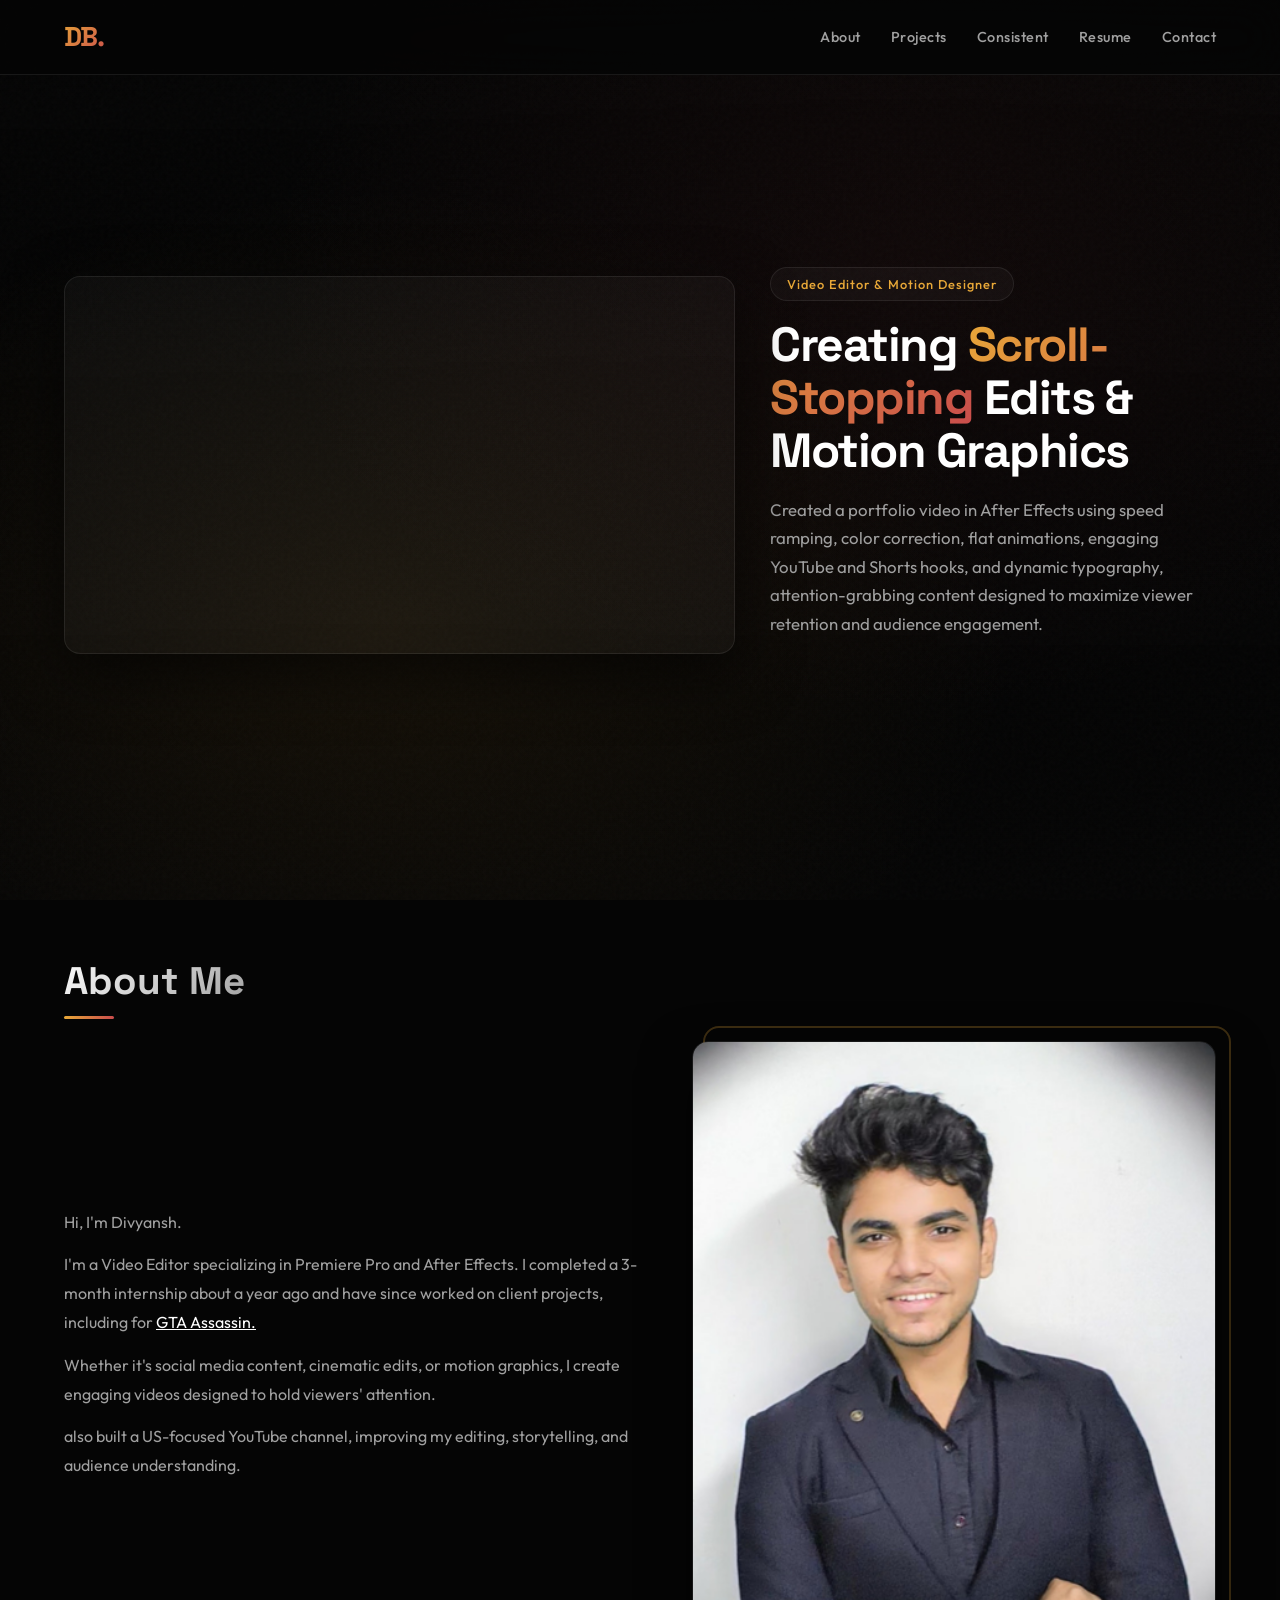
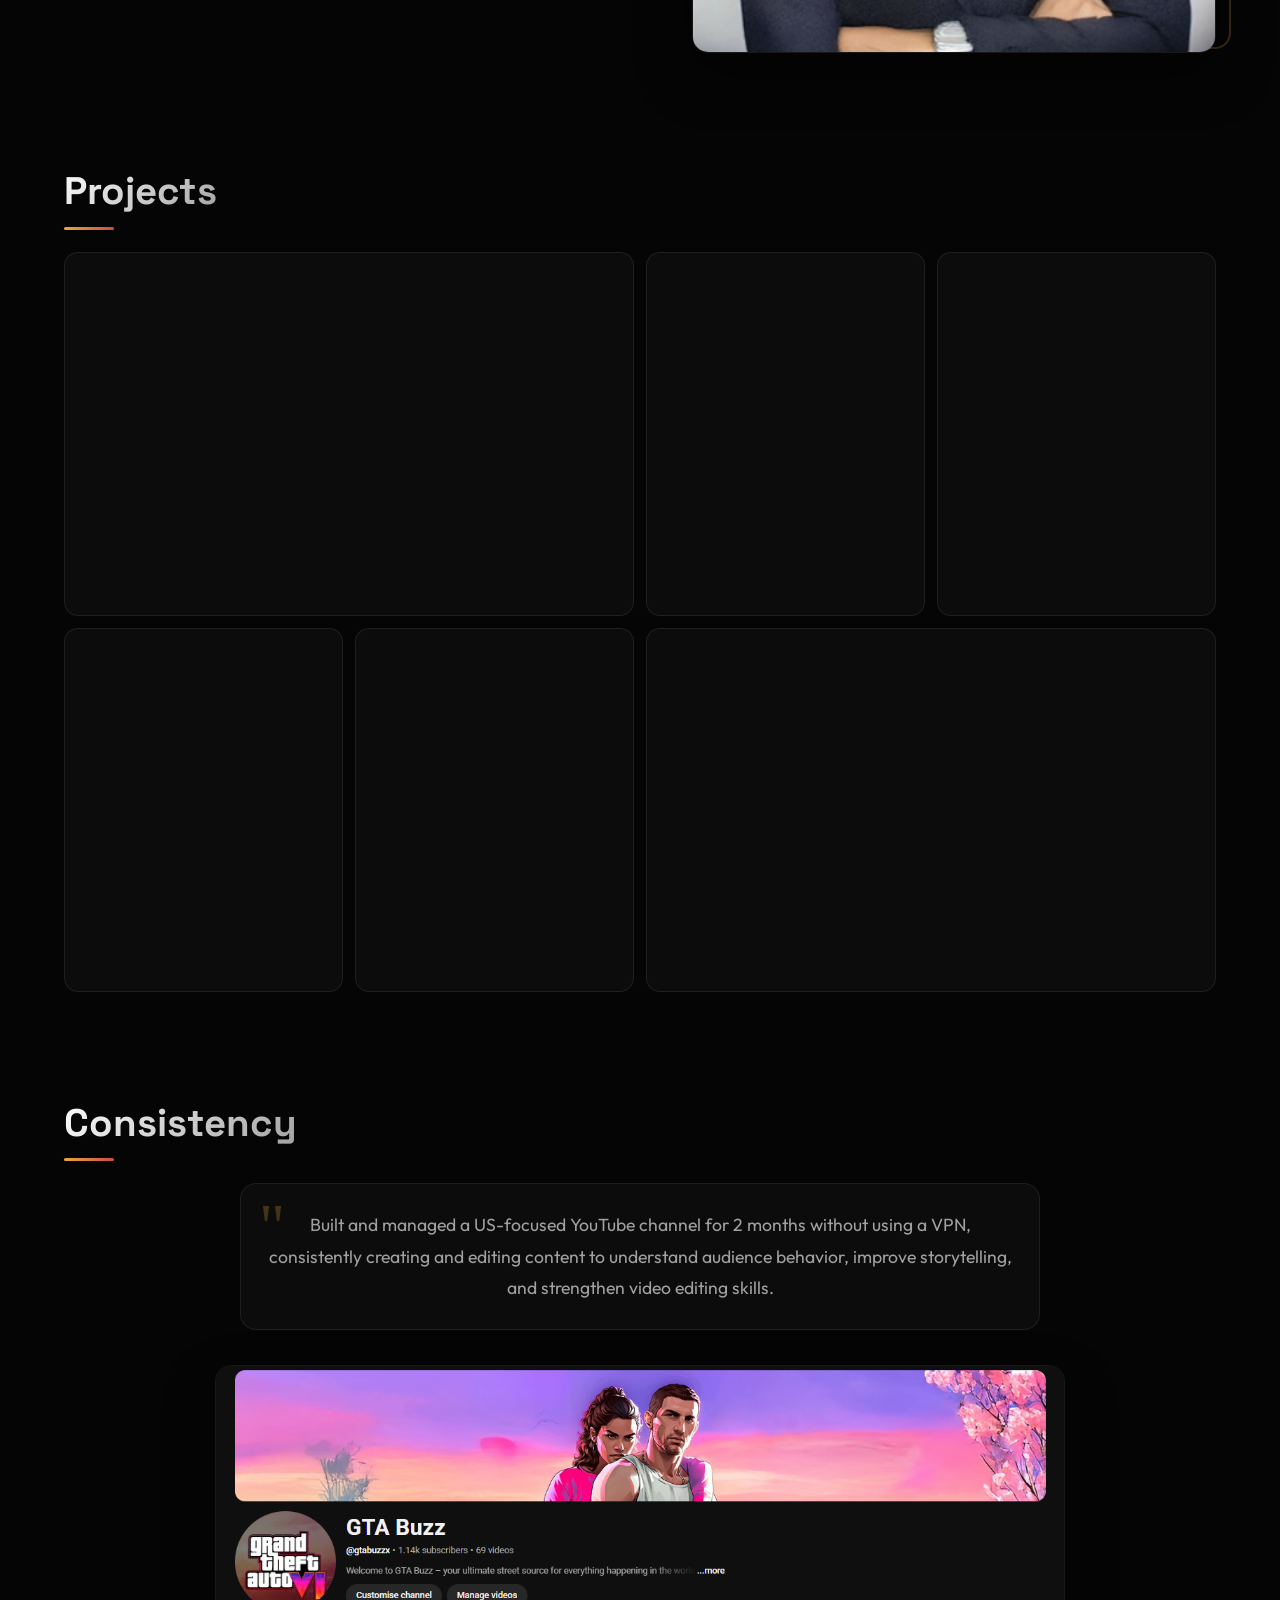
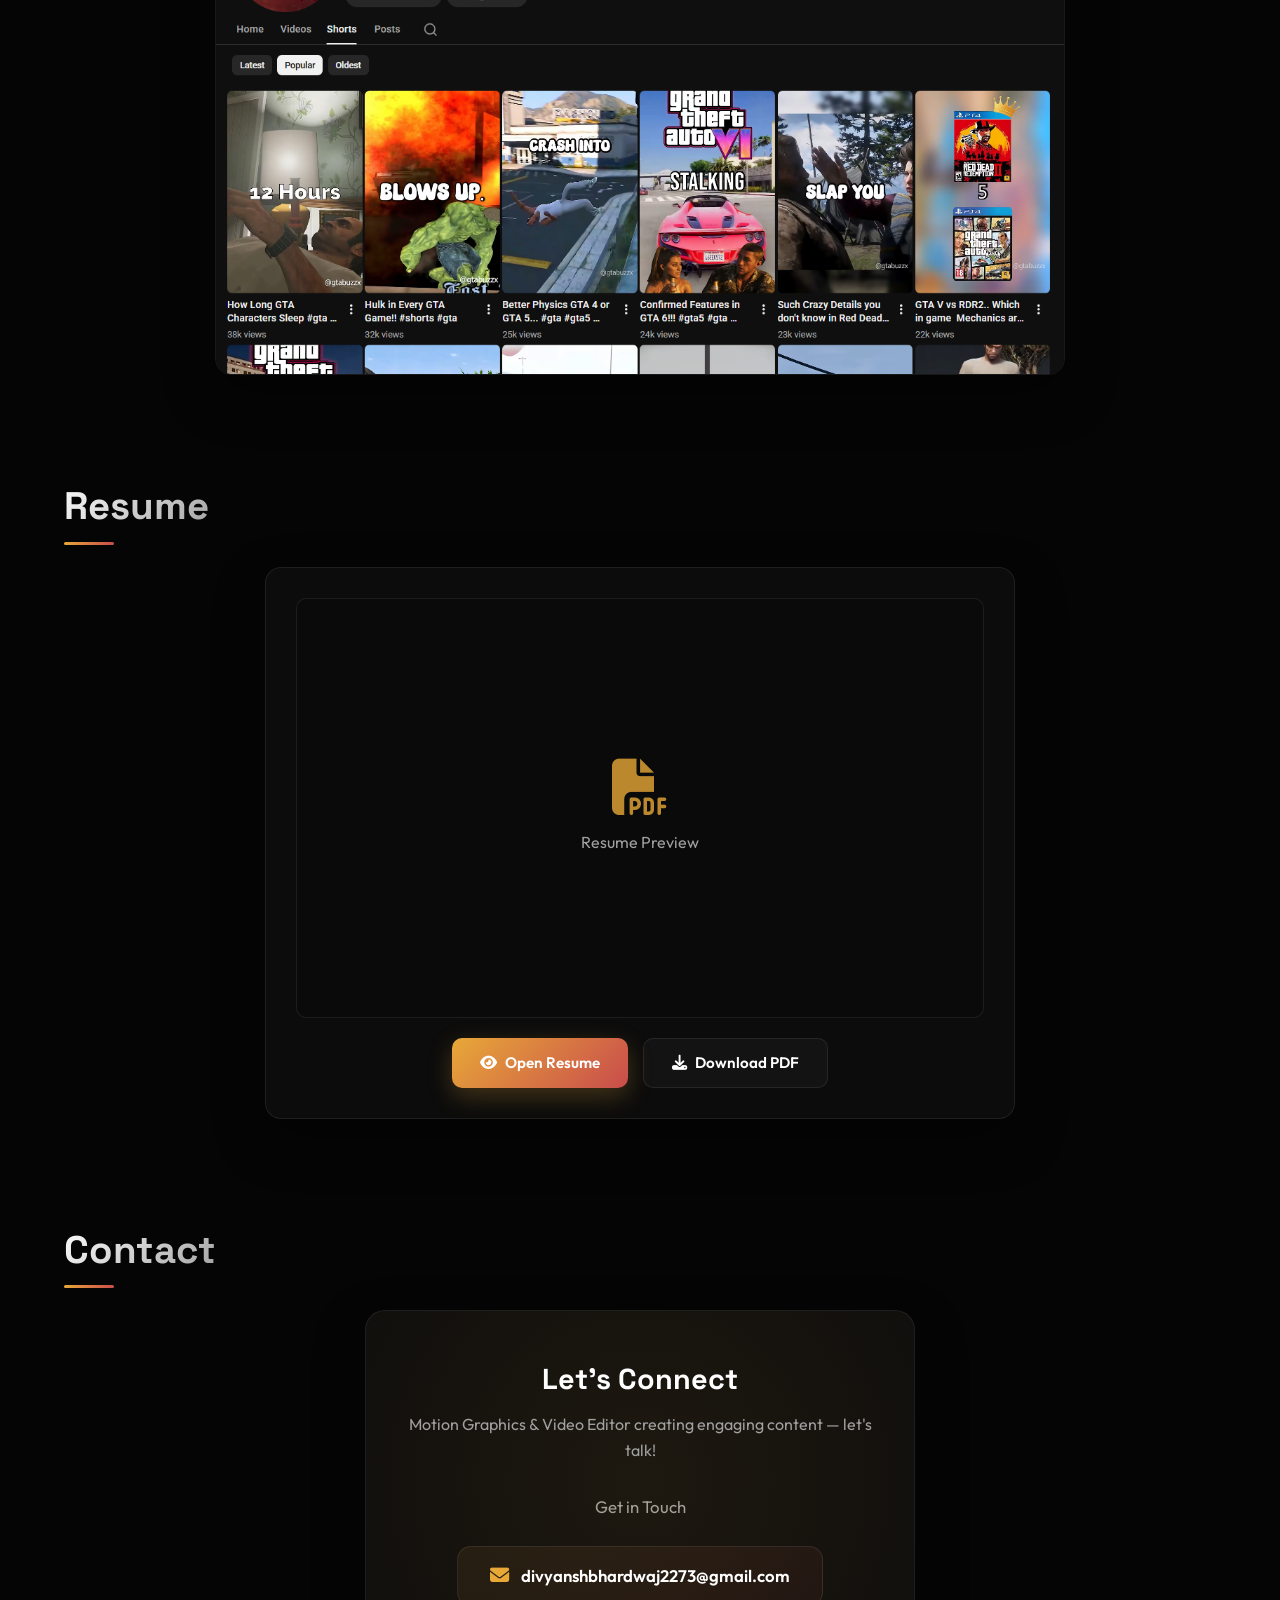
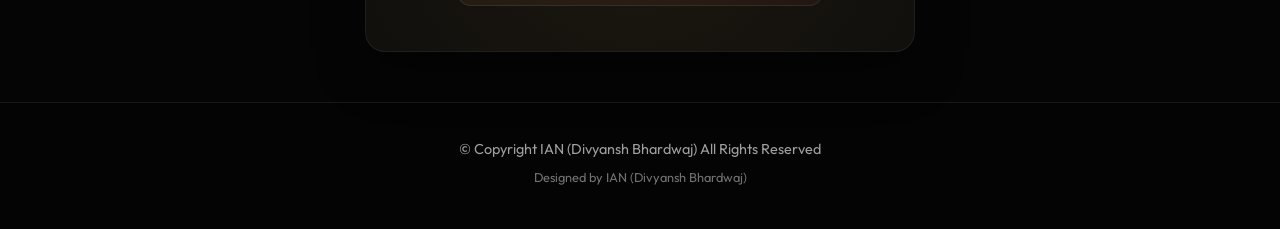
<file: index.html>
<!DOCTYPE html>
<html lang="en">
<head>
    <meta charset="UTF-8">
    <meta name="viewport" content="width=device-width, initial-scale=1.0">
      <link rel="icon" type="image/png" href="Level.png">
    <title>IAN | Video Editor & Motion Designer</title>
    <link href="https://fonts.googleapis.com/css2?family=Outfit:wght@300;400;500;600;700;800;900&family=Space+Grotesk:wght@300;400;500;600;700&display=swap" rel="stylesheet">
    <link rel="stylesheet" href="https://cdnjs.cloudflare.com/ajax/libs/font-awesome/6.5.1/css/all.min.css">
    <link rel="stylesheet" href="style.css">
    
</head>
<body>
    <!-- Loader -->
    <div class="loader" id="loader">
        <div class="loader-spinner"></div>
    </div>

    <!-- Background -->
    <div class="bg-anime"></div>
    <div class="bg-overlay"></div>
    <div class="noise"></div>

    <!-- Navigation -->
    <nav id="navbar">
        <div class="logo">DB.</div>
        <ul class="nav-links" id="navLinks">
            <li><a href="#about">About</a></li>
            <li><a href="#projects">Projects</a></li>
            <li><a href="#consistent">Consistent</a></li>
            <li><a href="#resume">Resume</a></li>
            <li><a href="#contact">Contact</a></li>
        </ul>
        <button class="mobile-menu-btn" id="mobileMenuBtn">
            <i class="fas fa-bars"></i>
        </button>
    </nav>

    <!-- Hero Section -->
    <section class="hero" id="home">
        <div class="hero-video-container">
            <video autoplay muted loop playsinline poster="https://images.unsplash.com/photo-1536240478700-b869070f9279?w=1920">
                <source src="showcase/showcase.mp4" type="video/mp4">
            </video>
            <a href="https://drive.google.com/file/d/180hQkQIxowgHDx26q1V3oQZ9vCZhvKe3/view?usp=sharing" target="_blank" class="video-overlay">
                <div class="play-icon">
                    <i class="fas fa-external-link-alt"></i>
                </div>
            </a>
        </div>
        <div class="hero-content">
            <div class="hero-badge">Video Editor & Motion Designer</div>
            <h1>Creating <span>Scroll-Stopping</span> Edits & Motion Graphics</h1>
            <p> Created a portfolio video in After Effects using speed ramping, color correction, flat animations, engaging YouTube and Shorts hooks, and dynamic typography, attention-grabbing content designed to maximize viewer retention and audience engagement.</p>
            <!--<div class="hero-stats">
                
                <div class="stat">
                    <div class="stat-number">50+</div>
                    <div class="stat-label">Projects Done</div>
                </div>
                <div class="stat">
                    <div class="stat-number">1+</div>
                    <div class="stat-label">Years Exp.</div>
                </div>
            </div>
            -->
        </div>
    </section>

    <!-- About Section -->
    <section id="about">
        <h2 class="section-title">About Me</h2>
        <div class="about">
            <div class="about-text">
                <p>Hi, I'm Divyansh.</p>
                <p>I'm a Video Editor specializing in Premiere Pro and After Effects. I completed a 3-month internship about a year ago and have since worked on client projects, including for <a href="https://www.youtube.com/@thegtaassassin63" class = "heros" target="_blank">GTA Assassin.</a></p>
                <p>Whether it's social media content, cinematic edits, or motion graphics, I create engaging videos designed to hold viewers' attention.</p>
                <p>also built a US-focused YouTube channel, improving my editing, storytelling, and audience understanding.</p>
            </div>
            <div class="about-image">
                <img src="Untitled design.png" alt="Divyansh Bhardwaj">
            </div>
        </div>
    </section>

    <!-- Projects Section -->
    <section id="projects">
        <h2 class="section-title">Projects</h2>
        <div class="projects-wrapper">
            <div class="projects-grid" id="projectsGrid">
                <!-- Project 1 - Landscape -->
                <div class="project-card">
                    <video autoplay muted loop playsinline>
                        <source src="showcase/1 showcase.mp4" type="video/mp4">
                    </video>
                    <a href="https://drive.google.com/file/d/19dyIQ1v7GCd8bCE2ddlC2VJtqGrB8e20/view?usp=drive_link" target="_blank" class="video-overlay">
                        <div class="play-icon">
                            <i class="fas fa-external-link-alt"></i>
                        </div>
                    </a>
                    <div class="project-info">
                        <h3>Typo Portfolio Video</h3>
                        <p>Clean editing, dynamic typography, strong hooks, and engaging motion</p>
                    </div>
                </div>

                <!-- Project 2 - Portrait -->
                <div class="project-card">
                    <video autoplay muted loop playsinline>
                        <source src="showcase/2nd showcase.mp4" type="video/mp4">
                    </video>
                    <a href="https://www.youtube.com/@gtabuzzx/shorts" target="_blank" class="video-overlay">
                        
                    </a>
                    <div class="project-info">
                        <h3>US Audience YouTube Project</h3>
                        <p>Built a US-focused channel using audience research, no VPN.</p>
                    </div>
                </div>

                <!-- Project 3 - Portrait -->
                <div class="project-card">
                    <video autoplay muted loop playsinline>
                        <source src="showcase/3 showcase.mp4" type="video/mp4">
                    </video>
                    <a href="https://drive.google.com/file/d/1-MKAM8SerO2PmQOSMtadBKzpXpOv0X_T/view?usp=sharing" target="_blank" class="video-overlay">
                        <div class="play-icon">
                            <i class="fas fa-external-link-alt"></i>
                        </div>
                    </a>
                    <div class="project-info">
                        <h3>Cherry Cricket Burger Shop Edit</h3>
                        <p>Created a fast-paced promotional edit showcasing burgers with dynamic motion.</p>
                    </div>
                </div>

                <!-- Project 4 - Portrait -->
                <div class="project-card">
                    <video autoplay muted loop playsinline>
                        <source src="showcase/6th showcase.mp4" type="video/mp4">
                    </video>
                    <a href="4.html" target="_blank" class="video-overlay">
                        <div class="play-icon">
                            <i class="fas fa-external-link-alt"></i>
                        </div>
                    </a>
                    <div class="project-info">
                        <h3>Podcast Short Edit</h3>
                        <p>Edited a podcast short for Winter Media Agency with engaging visuals.</p>
                    </div>
                </div>

                <!-- Project 5 - Portrait -->
                <div class="project-card">
                    <video autoplay muted loop playsinline>
                        <source src="showcase/5th showcase.mp4" type="video/mp4">
                    </video>
                    <a href="https://drive.google.com/file/d/1y5ldZulA3E41Iek2gamQdL2ALAURL0bV/view?usp=drive_link" target="_blank" class="video-overlay">
                        <div class="play-icon">
                            <i class="fas fa-external-link-alt"></i>
                        </div>
                    </a>
                    <div class="project-info">
                        <h3>Concept Coffee Brand Advertisement</h3>
                        <p>Created a cinematic coffee ad focused on coffee.</p>
                    </div>
                </div>

                <!-- Project 6 - Landscape -->
                <div class="project-card">
                    <video autoplay muted loop playsinline>
                        <source src="showcase/4 showcase .mp4" type="video/mp4">
                    </video>
                    <a href="https://drive.google.com/file/d/19FNo7VPpc6ZLVTxFm8ZlomNw_rKvbY8I/view?usp=drive_link" target="_blank" class="video-overlay">
                        <div class="play-icon">
                            <i class="fas fa-external-link-alt"></i>
                        </div>
                    </a>
                    <div class="project-info">
                        <h3>Udemy Marketing Animation</h3>
                        <p>Animated flat illustrations into engaging motion graphics for Udemy marketing.</p>
                    </div>
                </div>
            </div>
            <!--
            <div class="pagination">
                <button class="active">1</button>
                <button>2</button>
                <button>3</button>
                <button><i class="fas fa-chevron-right"></i></button>
            </div> -->
        </div>
    </section>

    <!-- Consistent Section -->
    <section id="consistent">
        <h2 class="section-title">Consistency</h2>
        <div class="consistent">
            <div class="consistent-text">
                Built and managed a US-focused YouTube channel for 2 months without using a VPN, consistently creating and editing content to understand audience behavior, improve storytelling, and strengthen video editing skills.
            </div>
            <div class="consistent-image">
                <img src="showcase/Screenshot 2026-06-10 170853.png" alt="YouTube Channel Analytics">
            </div>
        </div>
    </section>

    <!-- Resume Section -->
    <section id="resume">
        <h2 class="section-title">Resume</h2>
        <div class="resume">
            <div class="pdf-container">
                <div class="pdf-preview">
                    <i class="fas fa-file-pdf"></i>
                    <p>Resume Preview</p>
                </div>
                <div class="pdf-actions">
                    <a href="1. Divyansh DM.pdf" target="_blank" class="btn btn-primary">
                        <i class="fas fa-eye"></i> Open Resume
                    </a>
                    <a href="1. Divyansh DM.pdf" download class="btn btn-secondary">
                        <i class="fas fa-download"></i> Download PDF
                    </a>
                </div>
            </div>
        </div>
    </section>

    <!-- Contact Section -->
    <section id="contact">
        <h2 class="section-title">Contact</h2>
        <div class="contact">
            <div class="contact-box">
                <h3>Let's Connect</h3>
                <p class="subtitle">Motion Graphics & Video Editor creating engaging content — let's talk!</p>
                <p style="color: var(--gray); margin-bottom: 25px; font-size: 1.05rem;">Get in Touch</p>
                <a href="mailto:divyanshbhardwaj2273@gmail.com" class="email-link">
                    <i class="fas fa-envelope"></i>
                    divyanshbhardwaj2273@gmail.com
                </a>
            </div>
        </div>
    </section>

    <!-- Footer -->
    <footer>
        <p>© Copyright IAN (Divyansh Bhardwaj) All Rights Reserved</p>
        <p class="designer">Designed by IAN (Divyansh Bhardwaj)</p>
    </footer>

    <script src="script.js"></script>
</body>
</html>
</file>
<file: style.css>
* {
    margin: 0;
    padding: 0;
    box-sizing: border-box;
}

:root {
    --primary: #e8a838;
    --secondary: #c94c4c;
    --accent: #f4d03f;
    --dark: #0a0a0a;
    --darker: #050505;
    --light: #ffffff;
    --gray: #a0a0a0;
    --glass: rgba(255, 255, 255, 0.03);
    --glass-border: rgba(255, 255, 255, 0.08);
    --warm-glow: rgba(232, 168, 56, 0.15);
}

.heros{
    color : white;
}


html {
    scroll-behavior: smooth;
    scroll-padding-top: 70px;
}

body {
    font-family: 'Outfit', sans-serif;
    background: var(--darker);
    color: var(--light);
    overflow-x: hidden;
    line-height: 1.6;
}

/* Custom Scrollbar */
::-webkit-scrollbar {
    width: 6px;
}
::-webkit-scrollbar-track {
    background: var(--darker);
}
::-webkit-scrollbar-thumb {
    background: linear-gradient(180deg, var(--primary), var(--secondary));
    border-radius: 3px;
}

/* Background - Japanese Ramen Shop Night Vibe */
.bg-anime {
    position: fixed;
    top: 0;
    left: 0;
    width: 100%;
    height: 100%;
    z-index: -2;
    background: url('https://kimi-web-img.moonshot.cn/img/images.unsplash.com/ad7e8c126ccae4115f1ba00fb99d2e0ee0cd51ee') center/cover no-repeat;
    filter: brightness(0.42) saturate(1.05) contrast(1.4);
}

.bg-overlay {
    position: fixed;
    top: 0;
    left: 0;
    width: 100%;
    height: 100%;
    z-index: -1;
    background: 
        radial-gradient(ellipse at 30% 70%, rgba(232, 168, 56, 0.08) 0%, transparent 50%),
        radial-gradient(ellipse at 70% 30%, rgba(201, 76, 76, 0.06) 0%, transparent 50%),
        linear-gradient(to bottom, rgba(5,5,5,0.3) 0%, var(--darker) 100%);
    pointer-events: none;
}

/* Noise Texture */
.noise {
    position: fixed;
    top: 0;
    left: 0;
    width: 100%;
    height: 100%;
    z-index: -1;
    opacity: 0.025;
    background-image: url("data:image/svg+xml,%3Csvg viewBox='0 0 256 256' xmlns='http://www.w3.org/2000/svg'%3E%3Cfilter id='noise'%3E%3CfeTurbulence type='fractalNoise' baseFrequency='0.9' numOctaves='4' stitchTiles='stitch'/%3E%3C/filter%3E%3Crect width='100%25' height='100%25' filter='url(%23noise)'/%3E%3C/svg%3E");
    pointer-events: none;
}

/* Navigation */
nav {
    position: fixed;
    top: 0;
    width: 100%;
    padding: 15px 5%;
    display: flex;
    justify-content: space-between;
    align-items: center;
    z-index: 1000;
    background: rgba(5, 5, 5, 0.85);
    backdrop-filter: blur(20px);
    border-bottom: 1px solid var(--glass-border);
    transition: all 0.3s ease;
}

.logo {
    font-family: 'Space Grotesk', sans-serif;
    font-size: 1.7rem;
    font-weight: 700;
    background: linear-gradient(135deg, var(--primary), var(--secondary));
    -webkit-background-clip: text;
    -webkit-text-fill-color: transparent;
    background-clip: text;
    letter-spacing: -1px;
    cursor: pointer;
    transition: transform 0.3s ease;
}

.logo:hover {
    transform: scale(1.05);
}

.nav-links {
    display: flex;
    gap: 30px;
    list-style: none;
}

.nav-links a {
    text-decoration: none;
    color: var(--gray);
    font-weight: 500;
    font-size: 0.9rem;
    position: relative;
    transition: color 0.3s ease;
    letter-spacing: 0.5px;
}

.nav-links a::after {
    content: '';
    position: absolute;
    bottom: -4px;
    left: 0;
    width: 0;
    height: 2px;
    background: linear-gradient(90deg, var(--primary), var(--secondary));
    transition: width 0.3s ease;
}

.nav-links a:hover {
    color: var(--light);
}

.nav-links a:hover::after {
    width: 100%;
}

.mobile-menu-btn {
    display: none;
    background: none;
    border: none;
    color: var(--light);
    font-size: 1.4rem;
    cursor: pointer;
}

/* Sections Common - REDUCED GAPS */
section {
    padding: 50px 5%;
    max-width: 1400px;
    margin: 0 auto;
    position: relative;
}

.section-title {
    font-family: 'Space Grotesk', sans-serif;
    font-size: 2.4rem;
    font-weight: 700;
    margin-bottom: 30px;
    background: linear-gradient(135deg, var(--light), var(--gray));
    -webkit-background-clip: text;
    -webkit-text-fill-color: transparent;
    background-clip: text;
    position: relative;
    display: inline-block;
}

.section-title::after {
    content: '';
    position: absolute;
    bottom: -8px;
    left: 0;
    width: 50px;
    height: 3px;
    background: linear-gradient(90deg, var(--primary), var(--secondary));
    border-radius: 2px;
}

/* Hero Section - REDUCED GAPS */
.hero {
    min-height: 100vh;
    display: flex;
    align-items: center;
    padding-top: 80px;
    gap: 35px;
}

.hero-video-container {
    flex: 1.2;
    position: relative;
    border-radius: 16px;
    overflow: hidden;
    box-shadow: 0 20px 60px rgba(0,0,0,0.6);
    border: 1px solid var(--glass-border);
    background: var(--glass);
    aspect-ratio: 16/9;
}

.hero-video-container video {
    width: 100%;
    height: 100%;
    object-fit: cover;
    display: block;
}

.video-overlay {
    position: absolute;
    top: 0;
    left: 0;
    width: 100%;
    height: 100%;
    background: rgba(0,0,0,0.45);
    display: flex;
    align-items: center;
    justify-content: center;
    opacity: 0;
    transition: opacity 0.4s ease;
    cursor: pointer;
}

.hero-video-container:hover .video-overlay {
    opacity: 1;
}

.play-icon {
    width: 65px;
    height: 65px;
    background: linear-gradient(135deg, var(--primary), var(--secondary));
    border-radius: 50%;
    display: flex;
    align-items: center;
    justify-content: center;
    transform: scale(0.85);
    transition: transform 0.3s ease;
    box-shadow: 0 8px 30px rgba(232, 168, 56, 0.35);
}

.video-overlay:hover .play-icon {
    transform: scale(1);
}

.play-icon i {
    color: white;
    font-size: 1.3rem;
    margin-left: 3px;
}

.hero-content {
    flex: 0.8;
}

.hero-badge {
    display: inline-block;
    padding: 6px 16px;
    background: var(--glass);
    border: 1px solid var(--glass-border);
    border-radius: 50px;
    font-size: 0.8rem;
    color: var(--primary);
    margin-bottom: 18px;
    font-weight: 500;
    letter-spacing: 1px;
}

.hero h1 {
    font-family: 'Space Grotesk', sans-serif;
    font-size: 3rem;
    font-weight: 800;
    line-height: 1.1;
    margin-bottom: 18px;
    letter-spacing: -1.5px;
}

.hero h1 span {
    background: linear-gradient(135deg, var(--primary), var(--secondary));
    -webkit-background-clip: text;
    -webkit-text-fill-color: transparent;
    background-clip: text;
}

.hero p {
    font-size: 1.05rem;
    color: var(--gray);
    line-height: 1.7;
    margin-bottom: 25px;
}

.hero-stats {
    display: flex;
    gap: 30px;
    margin-top: 25px;
}

.stat {
    text-align: center;
}

.stat-number {
    font-family: 'Space Grotesk', sans-serif;
    font-size: 1.7rem;
    font-weight: 700;
    color: var(--primary);
}

.stat-label {
    font-size: 0.8rem;
    color: var(--gray);
    margin-top: 3px;
}

/* About Section - REDUCED GAPS */
.about {
    display: flex;
    gap: 45px;
    align-items: center;
}

.about-text {
    flex: 1;
}

.about-text p {
    font-size: 1rem;
    color: var(--gray);
    line-height: 1.8;
    margin-bottom: 14px;
}

.about-image {
    flex: 0.9;
    position: relative;
}

.about-image img {
    width: 100%;
    border-radius: 16px;
    box-shadow: 0 20px 50px rgba(0,0,0,0.5);
    border: 1px solid var(--glass-border);
    transition: transform 0.5s ease;
}

.about-image:hover img {
    transform: translateY(-8px);
}

.about-image::before {
    content: '';
    position: absolute;
    top: -15px;
    right: -15px;
    width: 100%;
    height: 100%;
    border: 2px solid var(--primary);
    border-radius: 16px;
    z-index: -1;
    opacity: 0.25;
}

/* Projects Section - REDUCED GAPS */
.projects-wrapper {
    position: relative;
}

.projects-grid {
    display: grid;
    grid-template-columns: repeat(4, 1fr);
    grid-template-rows: repeat(2, 1fr);
    gap: 12px;
    height: calc(100vh - 160px);
    min-height: 450px;
}

.project-card {
    position: relative;
    border-radius: 14px;
    overflow: hidden;
    border: 1px solid var(--glass-border);
    background: var(--glass);
    cursor: pointer;
    transition: transform 0.4s ease, box-shadow 0.4s ease;
}

.project-card:hover {
    transform: translateY(-4px);
    box-shadow: 0 15px 50px rgba(0,0,0,0.5);
}

.project-card video {
    width: 100%;
    height: 100%;
    object-fit: cover;
    display: block;
}

.project-card .video-overlay {
    background: rgba(0,0,0,0.5);
}

.project-card .play-icon {
    width: 55px;
    height: 55px;
}

/* Grid positioning */
.project-card:nth-child(1) {
    grid-column: 1 / 3;
    grid-row: 1 / 2;
}

.project-card:nth-child(2) {
    grid-column: 3 / 4;
    grid-row: 1 / 2;
}

.project-card:nth-child(3) {
    grid-column: 4 / 5;
    grid-row: 1 / 2;
}

.project-card:nth-child(4) {
    grid-column: 1 / 2;
    grid-row: 2 / 3;
}

.project-card:nth-child(5) {
    grid-column: 2 / 3;
    grid-row: 2 / 3;
}

.project-card:nth-child(6) {
    grid-column: 3 / 5;
    grid-row: 2 / 3;
}

.project-info {
    position: absolute;
    bottom: 0;
    left: 0;
    width: 100%;
    padding: 15px;
    background: linear-gradient(to top, rgba(0,0,0,0.9), transparent);
    transform: translateY(100%);
    transition: transform 0.4s ease;
}

.project-card:hover .project-info {
    transform: translateY(0);
}

.project-info h3 {
    font-size: 1rem;
    font-weight: 600;
    margin-bottom: 3px;
}

.project-info p {
    font-size: 0.8rem;
    color: var(--gray);
}

/* Pagination - REDUCED GAPS */
.pagination {
    display: flex;
    justify-content: center;
    gap: 10px;
    margin-top: 25px;
}

.pagination button {
    width: 42px;
    height: 42px;
    border-radius: 10px;
    border: 1px solid var(--glass-border);
    background: var(--glass);
    color: var(--light);
    font-family: 'Space Grotesk', sans-serif;
    font-size: 1rem;
    font-weight: 600;
    cursor: pointer;
    transition: all 0.3s ease;
    display: flex;
    align-items: center;
    justify-content: center;
}

.pagination button:hover,
.pagination button.active {
    background: linear-gradient(135deg, var(--primary), var(--secondary));
    border-color: transparent;
    transform: translateY(-2px);
    box-shadow: 0 8px 25px rgba(232, 168, 56, 0.3);
}

/* Consistent Section - REDUCED GAPS */
.consistent {
    text-align: center;
}

.consistent-text {
    max-width: 800px;
    margin: 0 auto 35px;
    font-size: 1.1rem;
    color: var(--gray);
    line-height: 1.8;
    padding: 25px;
    background: var(--glass);
    border: 1px solid var(--glass-border);
    border-radius: 16px;
    position: relative;
}

.consistent-text::before {
    content: '"';
    position: absolute;
    top: -15px;
    left: 18px;
    font-size: 4rem;
    color: var(--primary);
    opacity: 0.25;
    font-family: serif;
}

.consistent-image {
    width: 100%;
    max-width: 850px;
    margin: 0 auto;
    border-radius: 16px;
    overflow: hidden;
    border: 1px solid var(--glass-border);
    box-shadow: 0 20px 50px rgba(0,0,0,0.4);
}

.consistent-image img {
    width: 100%;
    display: block;
    transition: transform 0.5s ease;
}

.consistent-image:hover img {
    transform: scale(1.05);
}

/* Resume Section - REDUCED GAPS */
.resume {
    text-align: center;
}

.pdf-container {
    max-width: 750px;
    margin: 0 auto;
    background: var(--glass);
    border: 1px solid var(--glass-border);
    border-radius: 16px;
    padding: 30px;
    box-shadow: 0 20px 50px rgba(0,0,0,0.4);
}

.pdf-preview {
    width: 100%;
    height: 420px;
    border-radius: 10px;
    border: 1px solid var(--glass-border);
    background: var(--dark);
    margin-bottom: 20px;
    display: flex;
    flex-direction: column;
    align-items: center;
    justify-content: center;
    gap: 15px;
}

.pdf-preview i {
    font-size: 3.5rem;
    color: var(--primary);
    opacity: 0.8;
}

.pdf-preview p {
    color: var(--gray);
    font-size: 1rem;
}

.pdf-actions {
    display: flex;
    gap: 15px;
    justify-content: center;
    flex-wrap: wrap;
}

.btn {
    padding: 12px 28px;
    border-radius: 10px;
    font-family: 'Outfit', sans-serif;
    font-size: 0.95rem;
    font-weight: 600;
    cursor: pointer;
    transition: all 0.3s ease;
    text-decoration: none;
    display: inline-flex;
    align-items: center;
    gap: 8px;
    border: none;
}

.btn-primary {
    background: linear-gradient(135deg, var(--primary), var(--secondary));
    color: white;
    box-shadow: 0 8px 25px rgba(232, 168, 56, 0.25);
}

.btn-primary:hover {
    transform: translateY(-2px);
    box-shadow: 0 12px 35px rgba(232, 168, 56, 0.35);
}

.btn-secondary {
    background: var(--glass);
    color: var(--light);
    border: 1px solid var(--glass-border);
}

.btn-secondary:hover {
    background: var(--glass-border);
    transform: translateY(-2px);
}

/* Contact Section - REDUCED GAPS */
.contact {
    text-align: center;
}

.contact-box {
    max-width: 550px;
    margin: 0 auto;
    padding: 45px 35px;
    background: var(--glass);
    border: 1px solid var(--glass-border);
    border-radius: 20px;
    box-shadow: 0 20px 50px rgba(0,0,0,0.4);
    position: relative;
    overflow: hidden;
}

.contact-box::before {
    content: '';
    position: absolute;
    top: -50%;
    left: -50%;
    width: 200%;
    height: 200%;
    background: radial-gradient(circle, rgba(232,168,56,0.08) 0%, transparent 70%);
    pointer-events: none;
}

.contact-box h3 {
    font-family: 'Space Grotesk', sans-serif;
    font-size: 1.8rem;
    margin-bottom: 10px;
    position: relative;
}

.contact-box .subtitle {
    color: var(--gray);
    margin-bottom: 30px;
    font-size: 1rem;
    position: relative;
}

.email-link {
    display: inline-flex;
    align-items: center;
    gap: 12px;
    padding: 16px 32px;
    background: linear-gradient(135deg, rgba(232,168,56,0.08), rgba(201,76,76,0.08));
    border: 1px solid var(--glass-border);
    border-radius: 14px;
    color: var(--light);
    text-decoration: none;
    font-size: 1.05rem;
    font-weight: 600;
    transition: all 0.3s ease;
    position: relative;
}

.email-link:hover {
    transform: translateY(-2px);
    border-color: var(--primary);
    box-shadow: 0 12px 35px rgba(232, 168, 56, 0.15);
}

.email-link i {
    color: var(--primary);
    font-size: 1.2rem;
}

/* Footer - REDUCED GAPS */
footer {
    text-align: center;
    padding: 35px 5%;
    border-top: 1px solid var(--glass-border);
    background: rgba(5, 5, 5, 0.5);
}

footer p {
    color: var(--gray);
    font-size: 0.9rem;
    margin-bottom: 6px;
}

footer .designer {
    font-size: 0.8rem;
    opacity: 0.7;
}

/* Animations */
@keyframes fadeInUp {
    from {
        opacity: 0;
        transform: translateY(25px);
    }
    to {
        opacity: 1;
        transform: translateY(0);
    }
}

.animate {
    animation: fadeInUp 0.7s ease forwards;
}

/* Loading Animation */
.loader {
    position: fixed;
    top: 0;
    left: 0;
    width: 100%;
    height: 100%;
    background: var(--darker);
    z-index: 9999;
    display: flex;
    align-items: center;
    justify-content: center;
    transition: opacity 0.5s ease, visibility 0.5s ease;
}

.loader.hidden {
    opacity: 0;
    visibility: hidden;
}

.loader-spinner {
    width: 45px;
    height: 45px;
    border: 3px solid var(--glass-border);
    border-top-color: var(--primary);
    border-radius: 50%;
    animation: spin 1s linear infinite;
}

@keyframes spin {
    to { transform: rotate(360deg); }
}

/* Responsive */
@media (max-width: 1024px) {
    .hero {
        flex-direction: column;
        gap: 30px;
    }

    .hero h1 {
        font-size: 2.2rem;
    }

    .about {
        flex-direction: column;
        gap: 35px;
    }

    .projects-grid {
        grid-template-columns: repeat(2, 1fr);
        grid-template-rows: repeat(3, 1fr);
        height: auto;
    }

    .project-card:nth-child(1) { grid-column: 1 / 3; grid-row: 1; }
    .project-card:nth-child(2) { grid-column: 1 / 2; grid-row: 2; }
    .project-card:nth-child(3) { grid-column: 2 / 3; grid-row: 2; }
    .project-card:nth-child(4) { grid-column: 1 / 2; grid-row: 3; }
    .project-card:nth-child(5) { grid-column: 2 / 3; grid-row: 3; }
    .project-card:nth-child(6) { grid-column: 1 / 3; grid-row: 4; }
}

@media (max-width: 768px) {
    .nav-links {
        display: none;
        position: absolute;
        top: 100%;
        left: 0;
        width: 100%;
        background: rgba(5, 5, 5, 0.98);
        flex-direction: column;
        padding: 25px;
        gap: 20px;
        border-bottom: 1px solid var(--glass-border);
    }

    .nav-links.active {
        display: flex;
    }

    .mobile-menu-btn {
        display: block;
    }

    .hero h1 {
        font-size: 1.8rem;
    }

    .section-title {
        font-size: 1.8rem;
    }

    .projects-grid {
        grid-template-columns: 1fr;
        grid-template-rows: repeat(6, 220px);
    }

    .project-card:nth-child(1) { grid-column: 1; grid-row: 1; }
    .project-card:nth-child(2) { grid-column: 1; grid-row: 2; }
    .project-card:nth-child(3) { grid-column: 1; grid-row: 3; }
    .project-card:nth-child(4) { grid-column: 1; grid-row: 4; }
    .project-card:nth-child(5) { grid-column: 1; grid-row: 5; }
    .project-card:nth-child(6) { grid-column: 1; grid-row: 6; }

    .hero-stats {
        gap: 18px;
    }

    .pdf-preview {
        height: 280px;
    }

    .contact-box {
        padding: 35px 22px;
    }

    .email-link {
        font-size: 0.95rem;
        padding: 14px 22px;
    }

    section {
        padding: 40px 5%;
    }
}
</file>
